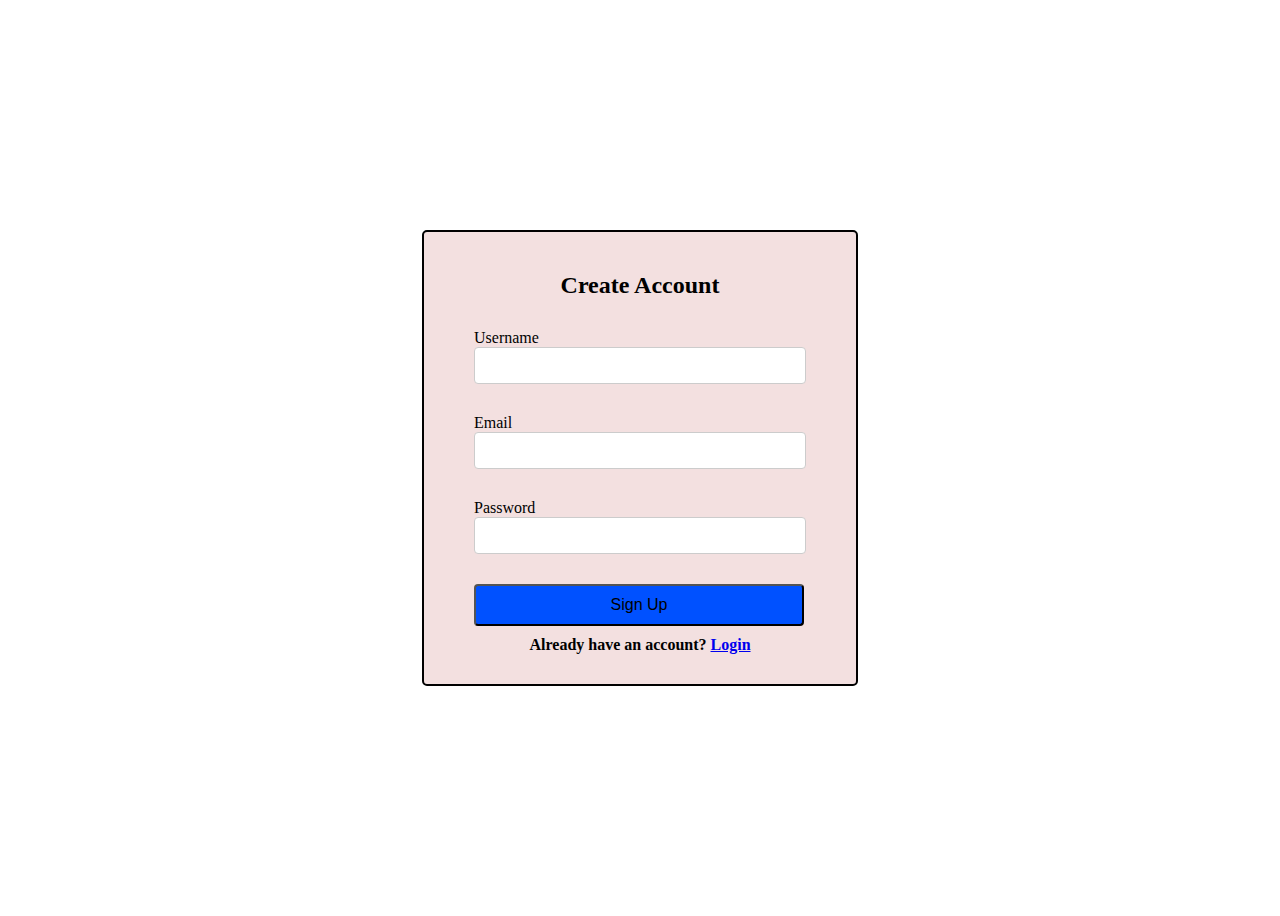
<file: index.html>
<!DOCTYPE html>
<html lang="en">
<head>
    <meta charset="UTF-8">
    <meta name="viewport" content="width=device-width, initial-scale=1.0">
    <title>Sign Up</title>

    <link rel="stylesheet" href="styles.css">
</head>
<body>
    <div class="table-container">
        <div class="table">
            <h2 style="margin: 20px; text-align:center;">Create Account</h2>
            
            <form action="plans.html" method="GET" id="">

                <div class="input">
                    <label class="input-label" for="username">Username</label>
                    <input type="text" class="input-write" id="username" name="username" required>
                </div>
                    
                <div class="input">
                    <label class="input-label" for="email">Email</label>
                    <input type="email" class="input-write" id="email" name="email" required>
                </div>
            
                <div class="input">
                    <label class="input-label" for="password">Password</label>
                    <input type="password" class="input-write" id="password" name="password" required>
                </div>
            
                <button class="button" type="submit">Sign Up</button>
            </form>

            <h4 style="margin: 10px; text-align:center;">Already have an account? <a href="login.html">Login</a></h4>
        </div>
    </div>
</body>
</html>
</file>
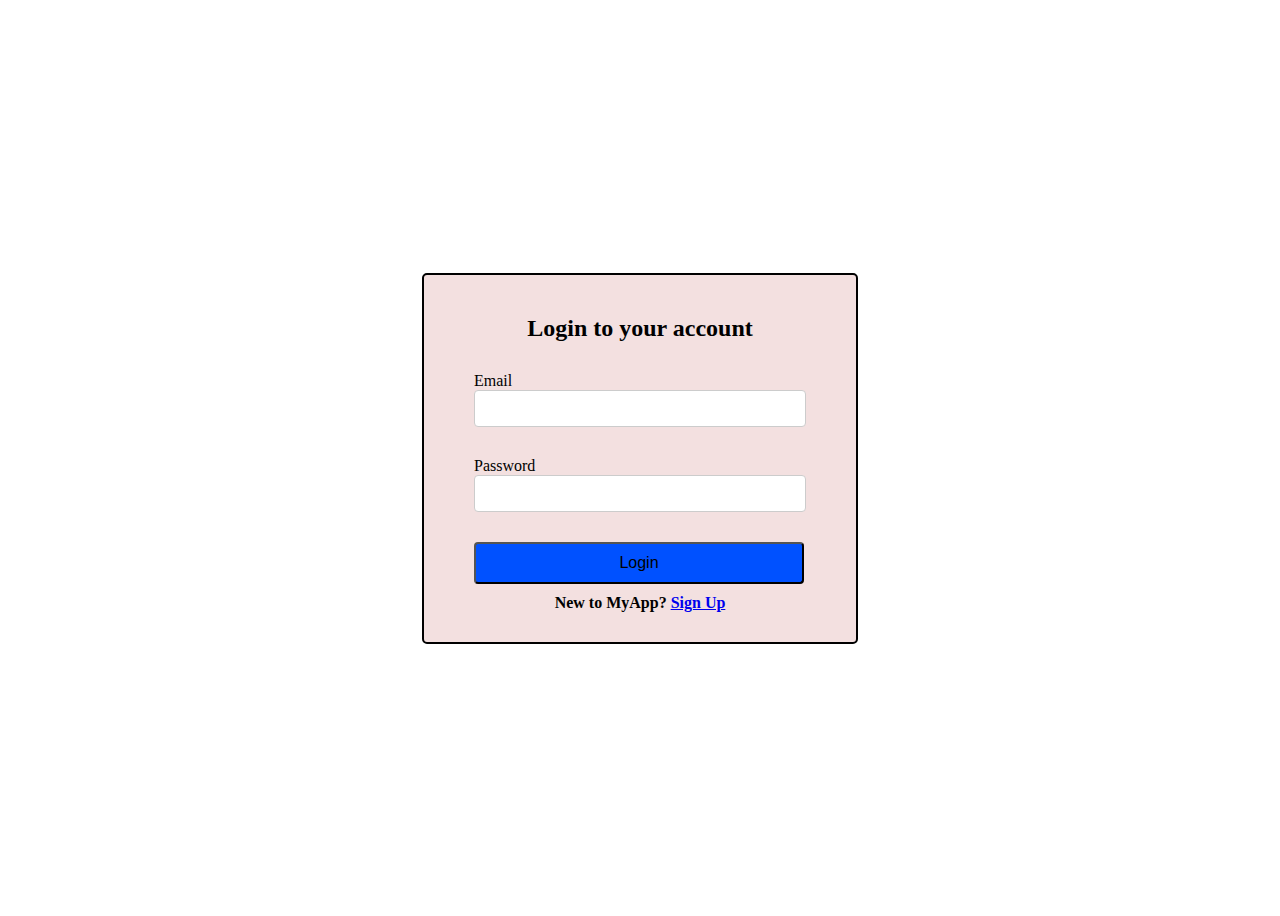
<file: login.html>
<!DOCTYPE html>
<html lang="en">
<head>
    <meta charset="UTF-8">
    <meta name="viewport" content="width=device-width, initial-scale=1.0">
    <title>Login</title>

    <link rel="stylesheet" href="styles.css" class="stylesheet">
</head>
<body>
    <div class="table-container">
        <div class="table">
            <h2 style="margin: 20px; text-align:center;">Login to your account</h2>
            
            <form action="plans.html" method="GET" id="">
                
                <div class="input">
                    <label class="input-label" for="email"> Email</label>
                    <input type="email" class="input-write" id="email" name="email" required>
                </div>
                
                <div class="input">
                    <label class="input-label" for="password"> Password</label>
                    <input type="password" class="input-write" id="password" name="password" required>
                </div>
                
                <button class="button" type="submit">Login</button>
            </form>

            <h4 style="margin: 10px; text-align:center;">New to MyApp? <a href="index.html">Sign Up</a></h4>
        </div>
    </div>
</body>
</html>
</file>
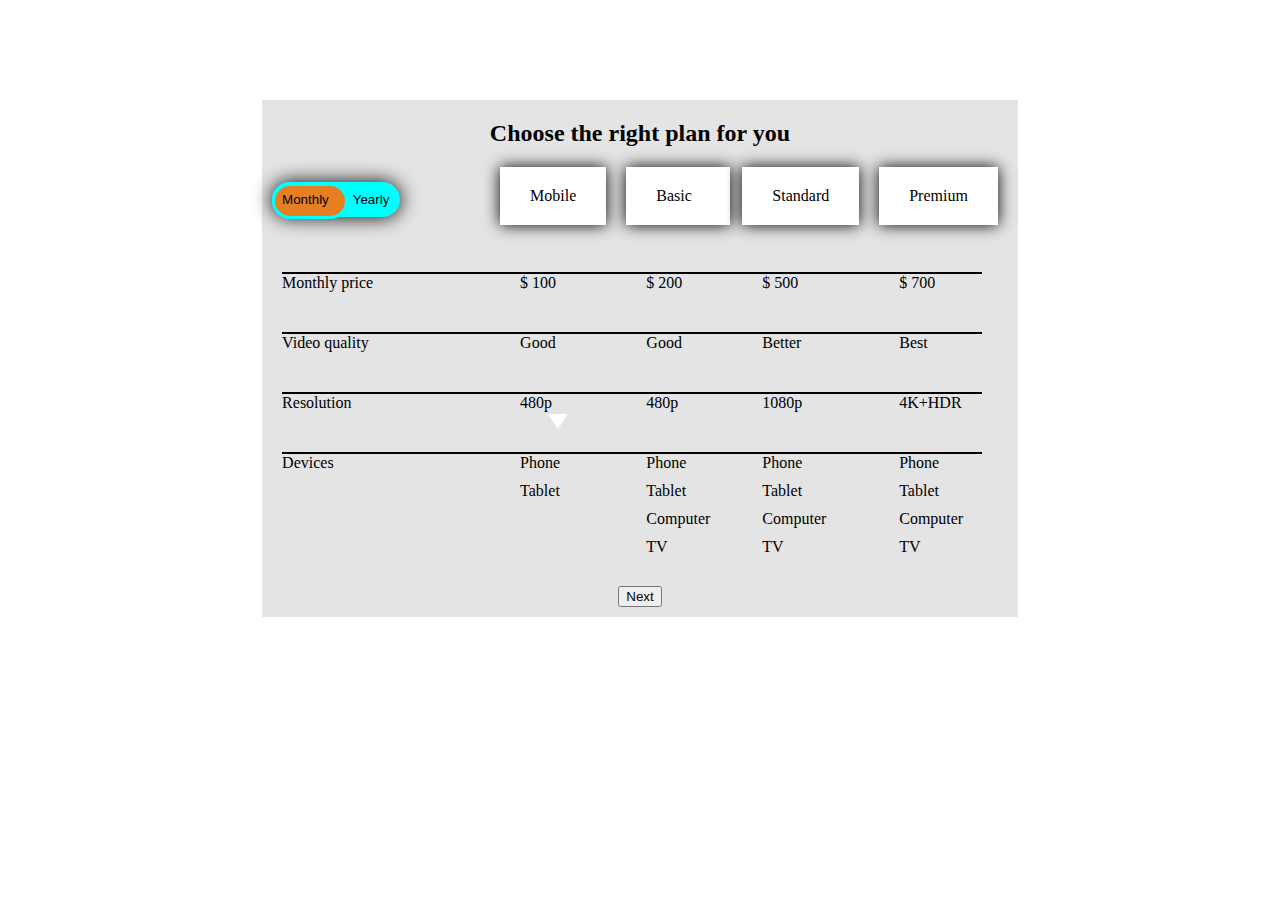
<file: plans.html>
<!DOCTYPE html>
<html lang="en">
<head>
    <meta charset="UTF-8">
    <meta name="viewport" content="width=device-width, initial-scale=1.0">
    <title>Plans</title>

    <link rel="stylesheet" href="styles.css">
</head>
<body>
    <div class="big-container">
        <div class="plan-container">
            <h2>Choose the right plan for you</h2> 
            
            <div class="first-row">
                <div class="first-col">
                    <!-- <div class="two-buttons">
                        <div id="btnM"></div>
                        <button class="mny-button" id="month-button">Monthly</button>
                        <button class="mny-button" id="year-button">Yearly </button>
                    </div> -->
                    <div class="two-buttons">
                        <div id="btn"></div>
                        <button class="mny-button" id="month-button">Monthly</button>
                        <button class="mny-button" id="year-button">Yearly</button>
                    </div>

                    <div class="plan-details">
                        <div class="info">Monthly price</div>
                        <div class="info">Video quality</div>
                        <div class="info">Resolution</div>
                        <div class="info">Devices</div>
                    </div>                    
                </div>
                
                <div class="all-packs">
                    <div class="second-col">
                        <div class="pack">
                            <div class="mobile">
                                <div class="plan-button" onclick="changeColor(0)">
                                    <div class="mobile-down"></div>
                                    Mobile
                                </div>
                                
                                <div class="mobile-box">
                                    <div class="box-info" id="mobile-rate">$ 100</div>
                                    <div class="box-info">Good</div>
                                    <div class="box-info">480p</div>
                                    <div class="box-info">
                                        <div class="smallbox-info">Phone</div>
                                        <div class="smallbox-info">Tablet</div>
                                    </div>
                                </div>
                            </div>
                        </div>
                    </div>
                    <div class="third-col">
                        <div class="pack">
                            <div class="basic">
                                <div class="plan-button" onclick="changeColor(1)">
                                    <!-- <div class="basic-down"></div> -->
                                    Basic
                                </div>

                                <div class="mobile-box">
                                    <div class="box-info" id="basic-rate">$ 200</div>
                                    <div class="box-info">Good</div>
                                    <div class="box-info">480p</div>
                                    <div class="box-info">
                                        <div class="smallbox-info">Phone</div>
                                        <div class="smallbox-info">Tablet</div>
                                        <div class="smallbox-info">Computer</div>
                                        <div class="smallbox-info">TV</div>
                                    </div>
                                </div>
                            </div>
                        </div>
                    </div>
                    <div class="forth-col">
                        <div class="pack">
                            <div class="standard">
                                <div class="plan-button" onclick="changeColor(2)">
                                    <!-- <div class="standard-down"></div> -->
                                    Standard
                                </div>
                            
                                <div class="mobile-box">
                                    <div class="box-info" id="standard-rate">$ 500</div>
                                    <div class="box-info">Better</div>
                                    <div class="box-info">1080p</div>
                                    <div class="box-info">
                                        <div class="smallbox-info">Phone</div>
                                        <div class="smallbox-info">Tablet</div>
                                        <div class="smallbox-info">Computer</div>
                                        <div class="smallbox-info">TV</div>
                                    </div>
                                </div>
                            </div>
                        </div>
                    </div>
                    <div class="fivth-col">
                        <div class="pack">
                            <div class="premium">
                                <div class="plan-button" onclick="changeColor(3)">
                                    <!-- <div class="premium-down"></div> -->
                                    Premium
                                </div>

                                <div class="mobile-box">
                                    <div class="box-info" id="premium-rate">$ 700</div>
                                    <div class="box-info" id="premium">Best</div>
                                    <div class="box-info" id="premium">4K+HDR</div>
                                    <div class="box-info" id="premium">
                                        <div class="smallbox-info">Phone</div>
                                        <div class="smallbox-info">Tablet</div>
                                        <div class="smallbox-info">Computer</div>
                                        <div class="smallbox-info">TV</div>
                                    </div>
                                </div>
                            </div>
                        </div>
                    </div>
                    
                </div>
            
            </div>
            
            <button class="next-buttons">Next</button>
        </div>
    </div>

    <script src="script.js"></script>
</body>
</html>
</file>
<file: styles.css>
.table-container{
    background-color: rgb(255, 255, 255);
    display: flex;
    justify-content: center;
    align-items: center;
    height: 100vh;
}

.table{
    border-collapse:collapse;
    background-color: #f3e0e0;
    /* height: 500px; */
    /* width: 300px; */
    padding: 20px;
    border: 2px solid #000000;
    border-radius: 5px;
}

.input{
    margin: 30px;
}

.input-label{
   display: flex;
}

.input-write{
    width: 310px;
    margin-left: 0px;
    padding: 10px;
    border: 1px solid #ccc;
    border-radius: 4px;
}

.button {
    display: block;
    justify-content: center;
    padding: 10px;
    font-size: 16px;    
    cursor: pointer;
    text-align: center;
    background-color: rgb(0, 81, 255);
    border-radius: 4px;
    margin-left: 30px;
    width: 330px;
}

/* ____________________________________________________________________________________ */

.big-container{
    /* background-color: rgb(228, 228, 228); */
    display: flex;
    justify-content: center;
    align-items: center;
    border-collapse: collapse;
    margin-top: 100px
}

.plan-container{
    display: flex;
    justify-content: center;
    align-items: center;
    border-collapse: collapse;
    background-color: rgb(228, 228, 228);
    flex-direction: column;
    /* width: 800px; */
    /* height: 600px; */
}

.two-buttons {
    margin-right: 100px;
	width: 128px;
    margin-left: 10px;
    margin-top: 15px;
    margin-bottom: 35px;
	position: relative;
	border-radius: 30px;
	background: cyan;
    box-shadow: 0px 0px 20px black;
}

.mny-button {
	padding: 10px 10px;
	cursor: pointer;
	background: transparent;
	border: 0px;
	outline: none;
	position: relative;
	text-align: center;
}

#btn {
	left: 0;
	top: 0.9px;
	position: absolute;
	width: 70px;
	height: 30px;
	background: #e67e22;
	border-radius: 30px;
	transition: .5s;
    border: 3px solid cyan;
    /* border-bottom: -5px solid cyan; */
}

.plan-button{
    /* margin-inline: 10px; */
    margin-bottom: -3px;
    padding-inline: 30px;
    padding-top: 20px;
    padding-bottom: 20px;
    border: 0px;
    cursor: pointer;
    background-color: #ffffff;
    box-shadow: 0px 0px 15px black;
    /* border-radius: 50% 50% 50% 0%; */
}

.plan-button:hover{
    background-color: #e67e22;
    box-shadow: 0px 0px 30px black;
}

.active{
    background-color: #e67e22;
    box-shadow: 0px 0px 30px black;
}
.active-down{
    /* background-color: #e67e22; */
    border-top: 15px solid #e67e22;
}

.mobile-down{
    position: absolute;
    bottom: 470.6px;
    left: calc(50% - 92px);
    border-left: 10px solid transparent;
    border-right: 10px solid transparent;
    border-top: 15px solid #ffffff;
}

/* .mobile-down:hover{
    border-top: 15px solid #e67e22;
} */
/*
.basic-down{
    position: absolute;
    bottom: 470.6px;
    left: calc(50% + 23px);
    border-left: 10px solid transparent;
    border-right: 10px solid transparent;
    border-top: 15px solid #ffffff;
}

.standard-down{
    position: absolute;
    bottom: 470.6px;
    left: calc(50% + 150px);
    border-left: 10px solid transparent;
    border-right: 10px solid transparent;
    border-top: 15px solid #ffffff;
}

.premium-down{
    position: absolute;
    bottom: 470.6px;
    left: calc(50% + 285px);
    border-left: 10px solid transparent;
    border-right: 10px solid transparent;
    border-top: 15px solid #ffffff;
} */

.all-packs{
    display: flex;
    margin-left: 0px;
    /* flex-direction: row; */
}

.pack{
    display: flex;
    margin-inline: 0px;
    /* border-color: #b50b0b; */
    /* background-color:rgb(255, 255, 255); */
}

.basic{
    margin-right: -8px;
}

.first-row{
    display: flex;
    flex-direction: row;
    /* background-color: red; */
}

.first-col{
    /* background-color: blue; */
    margin-right: 0px;
}

.second-col{
    /* background-color: rgb(195, 255, 0); */
    margin-inline-end: 20px;
}

.third-col{
    /* background-color: green; */
    margin-inline-end: 20px;
}

.forth-col{
    /* background-color: yellow; */
    margin-inline-end: 20px;
}

.fivth-col{
    /* background-color: green; */
    margin-inline-end: 20px;
}

.plan-details{
    display: flex;
    flex-direction: column;
    align-items: left;
    margin-top: 15px;
}

.info{
    margin: 20px;
    border-top: 2px solid black;
    width: 120%;
}

.mobile-box{
    display: flex;
    /* justify-content: center; */
    flex-direction: column;
    margin-top: 30px;
}

.box-info{
    /* background-color: #b50b0b; */
    /* padding-top: 0px; */
    /* border: 1px solid ; */
    margin: 20px;
    border-top: 2px solid black;
    width: 130%;
}

#premium, #premium-rate{
    border-top: 2px solid rgb(0, 0, 0);
    width: 70%;
}

.smallbox-info{
    margin-bottom: 10px;
}

.next-buttons{
    margin-bottom: 10px;
}
</file>
